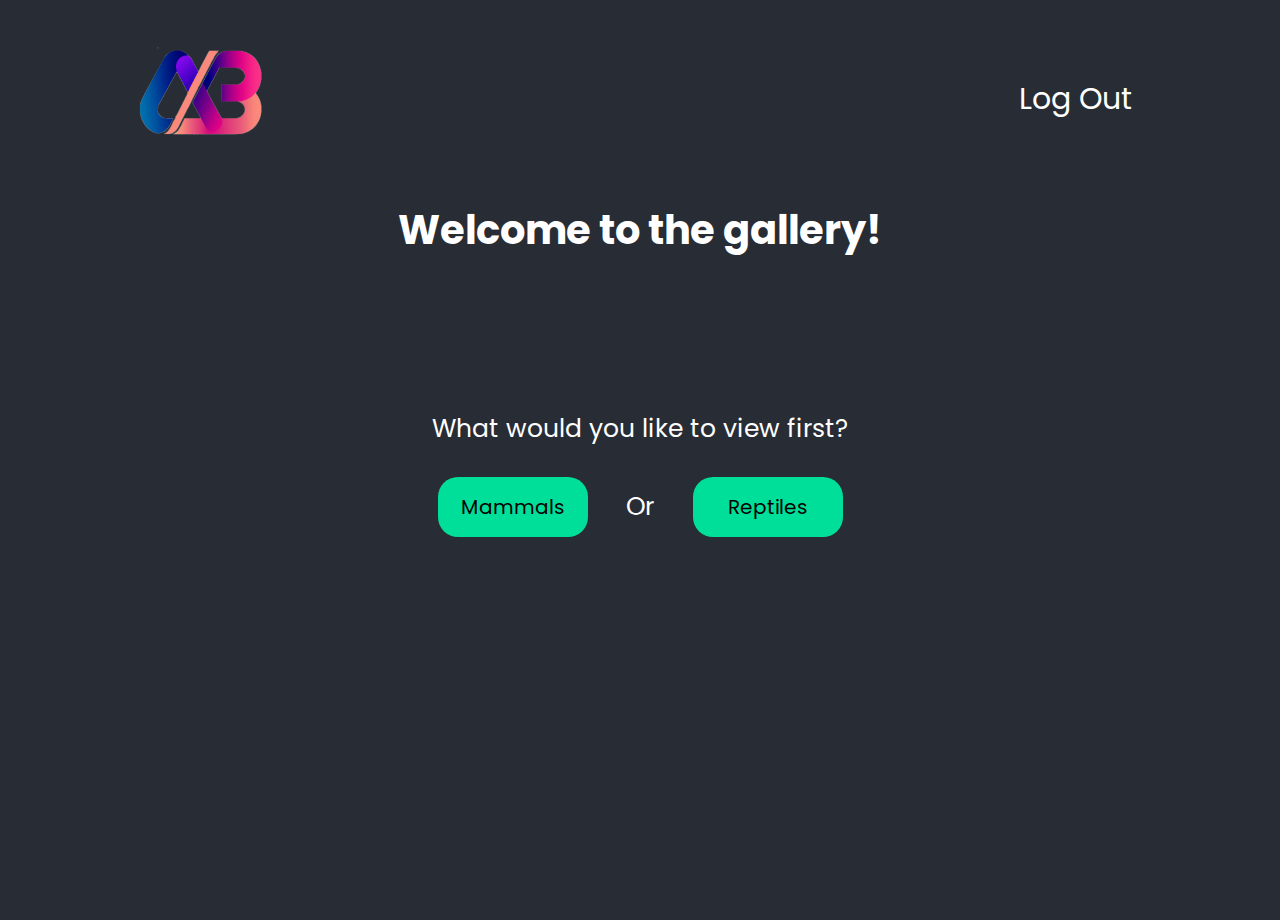
<file: Image gallery/index.html>
<!DOCTYPE html>
<html lang="en">
<head>
    <meta charset="UTF-8">
    <meta http-equiv="X-UA-Compatible" content="IE=edge">
    <meta name="viewport" content="width=device-width, initial-scale=1.0">
    <title>Nav bar</title>
    <link rel="stylesheet" href="style.css">
    <link rel="preconnect" href="https://fonts.googleapis.com">
    <link rel="preconnect" href="https://fonts.gstatic.com" crossorigin>
    <link href="https://fonts.googleapis.com/css2?family=Poppins&display=swap" rel="stylesheet">
    <link rel="icon" type="image/x-icon" href="logo ps.png">
</head>
<body>
    <div class="main">
        <nav>
            <div class="logo">
                <img  src="logo ps.png">
            </div>
            <div class="nav-links">
                <ul>
                    <li><a href="log-In.html">Log Out</a></li>
                </ul>
            </div>
        </nav>
    </div>
        <h1>Welcome to the gallery!</h1>
        <p>What would you like to view first?</p>
    <div class="velkomstSide-flex">
        <div class="buttons">
            <a id="button-Style" href="mammals.html"><button>Mammals</button></a>
                <span>Or</span>
            <a id="button-Style" href="reptiles.html"><button>Reptiles</button></a>
        </div>
    </div>
</body>
</html>
</file>
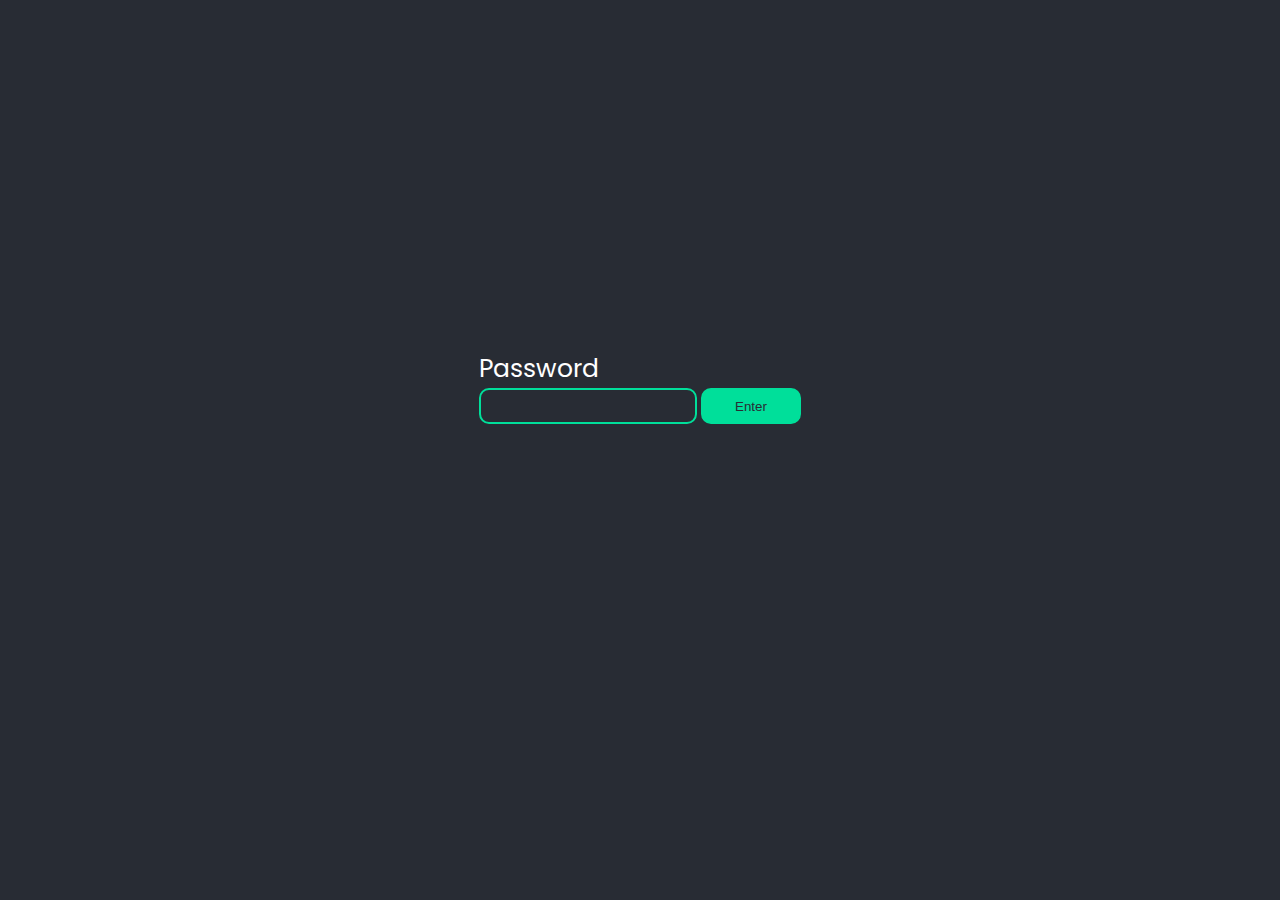
<file: Image gallery/log-In.html>
<!DOCTYPE html>
<html lang="en">
<head>
    <meta charset="UTF-8">
    <meta http-equiv="X-UA-Compatible" content="IE=edge">
    <meta name="viewport" content="width=device-width, initial-scale=1.0">
    <link rel="preconnect" href="https://fonts.googleapis.com">
    <link rel="preconnect" href="https://fonts.gstatic.com" crossorigin>
    <link href="https://fonts.googleapis.com/css2?family=Poppins&display=swap" rel="stylesheet">
    <link rel="stylesheet" href="log-in.css">
    <link rel="icon" type="image/x-icon" href="logo ps.png">
    <title>Login</title>
</head>
<body>
    <video autoplay loop muted plays-inline class="back-video">
        <source src="#" type="video/mp4">
    </video>
    <div class="pass">
         <form id="loginForm" onsubmit="getLogin();">
                <div class="password-text">
                    <p>Password</p>
                </div>
                <input id="PassordBox" type="password" name="password"></input>
                <input id="Enter" type="submit" value="Enter"></input>
         </form>
    </div>         
</body>
<script src="index.js"></script>
</html>
</file>
<file: Image gallery/style.css>
*{
    margin: 0;
    padding: 0;
    font-family: 'Poppins', sans-serif;
}
body{
    background-color:  #282c34;
    height: 100vh;
    
}
.main{
    width: 100%;
    height: 20vh;
    position: relative;
}
nav{
    width: 80%;
    position: sticky;
    margin: 20px auto;
    z-index: 1;
    display: flex;
    align-items: center;
}
.logo{
    flex-basis: 20%;
}
.logo img{
    width: 150px;
}
.nav-links{
    flex: 1;
    text-align: right; 
}
.nav-links ul li{
    list-style: none;
    display: inline-block;
    margin: 0 20px;
}
.nav-links ul li a{
    color: #fff;
    text-decoration: none;
    font-size: 30px;
}
.nav-links ul li a:hover{
    color: #00df9a;
}
.velkomstSide-flex{
    display: flex;
    justify-content: center;
    align-items: center;  
}
.buttons{
    height: 13vh;
    width: 45vh;
    display: flex;
    justify-content: space-between;
    align-items: center;
}
h1{
    display: flex;
    justify-content: center;
    align-items: center;
    font-size: 40px;
    color: white;
    margin-bottom: 150px;
}
span{
    font-size: 25px;
    color: white;
}
p{
    display: flex;
    justify-content: center;
    align-items: center;
    font-size: 25px;
    color: white;
}
button{
    background-color: #00df9a;
    height: 60px;
    width: 150px;
    border-radius: 20px;
    border: none;
    color: black;
    transition-duration: 300ms;
    font-size: 20px;
}
button:hover{
    scale: 1.1;
    background-color: #282c34;
    border: solid #00df9a 2px;
    color: #00df9a;
    cursor: pointer;

}
#Home{
    color: #8ecdff;
    text-decoration: underline;
}
</file>
<file: Image gallery/log-in.css>
body{
    background-color: #282c34;
}
.back-video{
    position:absolute;
    z-index:-1;
    top:0;
    left:0; 
    height:100%;
    margin: 0;
    padding: 0;
    opacity: 50%;
}
.pass{
    display: flex;
    justify-content: center;
    align-items: center;
    margin-top: 350px;
}
.password-text{
    color: white;
    font-family: 'Poppins', sans-serif;
    font-size: 25px;
}
#Enter{
   width: 100px;
   height: 36px;
   border-radius: 10px;
   border: solid #00df9a 2px;
   background-color: #00df9a;
   transition-duration: 300ms;
   -webkit-text-fill-color: #282c34;
}
#Enter:hover{
    background-color: #282c34;
    cursor: pointer;
    border: solid #00df9a 2px;
    -webkit-text-fill-color: #00df9a;
}
#PassordBox{
    width: 210px;
    height: 30px;
    border-radius: 10px;
    background-color: transparent;
    border: solid #00df9a 2px;
    -webkit-text-fill-color: #00df9a;
}
p{
    margin: 0;
}
</file>
